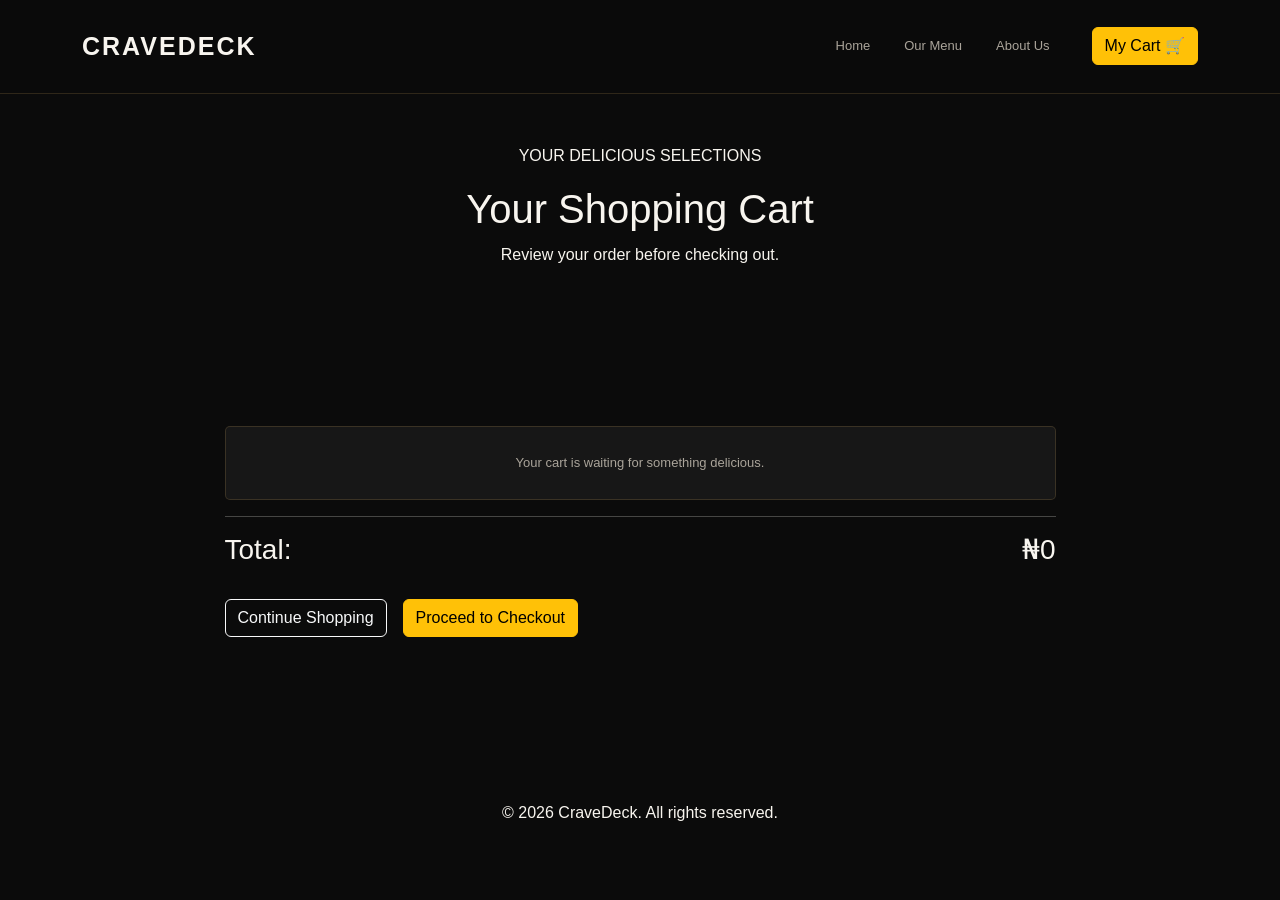
<file: cart.html>
<!DOCTYPE html>
<html lang="en">
<head>
    <meta charset="UTF-8">
    <meta name="viewport" content="width=device-width, initial-scale=1.0">

    <title>Your Cart | CraveDeck</title>

    <link href="https://cdn.jsdelivr.net/npm/bootstrap@5.3.3/dist/css/bootstrap.min.css" rel="stylesheet">
    <link rel="stylesheet" href="style.css">
</head>

<body>

    <!-- Navigation Bar -->
    <nav class="navbar navbar-expand-lg navbar-dark">
        <div class="container">
            <a class="navbar-brand" href="index.html">CRAVEDECK</a>

            <button class="navbar-toggler" type="button"
                data-bs-toggle="collapse"
                data-bs-target="#navbarMenu"
                aria-controls="navbarMenu"
                aria-expanded="false"
                aria-label="Toggle navigation">
                <span class="navbar-toggler-icon"></span>
            </button>

            <div class="collapse navbar-collapse" id="navbarMenu">
                <ul class="navbar-nav ms-auto align-items-lg-center">
                    <li class="nav-item">
                        <a class="nav-link" href="index.html">Home</a>
                    </li>

                    <li class="nav-item">
                        <a class="nav-link" href="menu.html">Our Menu</a>
                    </li>

                    <li class="nav-item">
                        <a class="nav-link" href="about.html">About Us</a>
                    </li>

                    <li class="nav-item">
                        <a class="btn btn-warning ms-lg-3" href="cart.html">
                            My Cart 🛒
                        </a>
                    </li>
                </ul>
            </div>
        </div>
    </nav>

    <!-- Shopping Cart -->
    <section class="container py-5">
        <div class="text-center mb-5">
            <p class="text-uppercase">Your delicious selections</p>
            <h1>Your Shopping Cart</h1>
            <p>Review your order before checking out.</p>
        </div>

        <div class="row justify-content-center">
            <div class="col-lg-9">

                <div class="cart-section">
                    <div id="cartItems"></div>

                    <hr>

                    <div class="d-flex justify-content-between align-items-center">
                        <h3>Total:</h3>
                        <h3 id="cartTotal">₦0</h3>
                    </div>

                    <div class="d-flex flex-wrap gap-3 mt-4">
                        <a href="menu.html" class="btn btn-outline-light">
                            Continue Shopping
                        </a>

                        <a href="checkout.html" class="btn btn-warning">
                            Proceed to Checkout
                              </a>
                    </div>

                </div>

            </div>
        </div>
    </section>

    <!-- Footer -->
    <footer class="text-center py-4">
        <p>&copy; <span id="currentYear"></span> CraveDeck. All rights reserved.</p>
    </footer>

    <script src="https://cdn.jsdelivr.net/npm/bootstrap@5.3.3/dist/js/bootstrap.bundle.min.js"></script>
    <script src="script.js"></script>

</body>
</html>
</file>
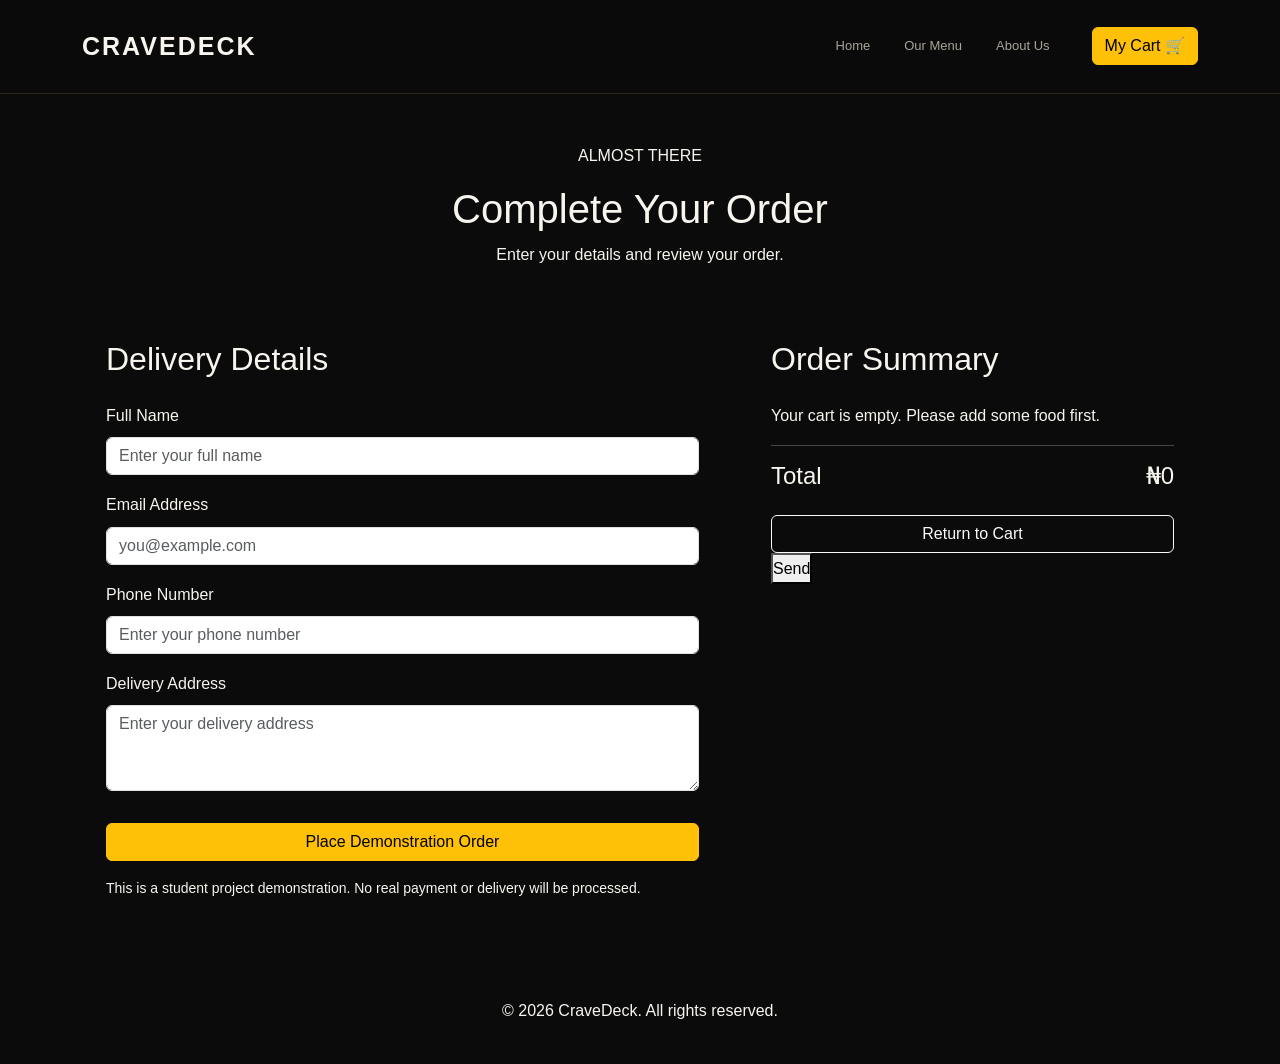
<file: checkout.html>
<!DOCTYPE html>
<html lang="en">
<head>
    <meta charset="UTF-8">
    <meta name="viewport" content="width=device-width, initial-scale=1.0">

    <title>Checkout | CraveDeck</title>

    <link href="https://cdn.jsdelivr.net/npm/bootstrap@5.3.3/dist/css/bootstrap.min.css" rel="stylesheet">
    <link rel="stylesheet" href="style.css">
</head>

<body>

    <!-- Navigation -->
    <nav class="navbar navbar-expand-lg navbar-dark">
        <div class="container">
            <a class="navbar-brand" href="index.html">CRAVEDECK</a>

            <button class="navbar-toggler" type="button"
                data-bs-toggle="collapse"
                data-bs-target="#navbarMenu"
                aria-controls="navbarMenu"
                aria-expanded="false"
                aria-label="Toggle navigation">
                <span class="navbar-toggler-icon"></span>
            </button>

            <div class="collapse navbar-collapse" id="navbarMenu">
                <ul class="navbar-nav ms-auto align-items-lg-center">
                    <li class="nav-item">
                        <a class="nav-link" href="index.html">Home</a>
                    </li>
                    <li class="nav-item">
                        <a class="nav-link" href="menu.html">Our Menu</a>
                    </li>
                    <li class="nav-item">
                        <a class="nav-link" href="about.html">About Us</a>
                    </li>
                    <li class="nav-item">
                        <a class="btn btn-warning ms-lg-3" href="cart.html">
                            My Cart 🛒
                        </a>
                    </li>
                </ul>
            </div>
        </div>
    </nav>

    <!-- Checkout -->
    <section class="container py-5">
        <div class="text-center mb-5">
            <p class="text-uppercase">Almost there</p>
            <h1>Complete Your Order</h1>
            <p>Enter your details and review your order.</p>
        </div>

        <div class="row justify-content-center g-4">

            <!-- Customer Details -->
            <div class="col-lg-7">
                <div class="menu-card p-4">
                    <h2 class="mb-4">Delivery Details</h2>

                    <form id="checkoutForm">
                        <div class="mb-3">
                            <label for="customerName" class="form-label">
                                Full Name
                            </label>
                            <input type="text" id="customerName"
                                class="form-control"
                                placeholder="Enter your full name"
                                required>
                        </div>

                        <div class="mb-3">
                            <label for="customerEmail" class="form-label">
                                Email Address
                            </label>
                            <input type="email" id="customerEmail"
                                class="form-control"
                                placeholder="you@example.com"
                                required>
                        </div>

                        <div class="mb-3">
                            <label for="customerPhone" class="form-label">
                                Phone Number
                            </label>
                            <input type="tel" id="customerPhone"
                                class="form-control"
                                placeholder="Enter your phone number"
                                required>
                        </div>

                        <div class="mb-3">
                            <label for="customerAddress" class="form-label">
                                Delivery Address
                            </label>
                            <textarea id="customerAddress"
                                class="form-control"
                                rows="3"
                                placeholder="Enter your delivery address"
                                required></textarea>
                        </div>

                        <button type="submit"
                            class="btn btn-warning w-100 mt-3">
                            Place Demonstration Order
                        </button>

                        <p class="small mt-3 mb-0">
                            This is a student project demonstration.
                            No real payment or delivery will be processed.
                        </p>
                    </form>
                </div>
            </div>

            <!-- Order Summary -->
            <div class="col-lg-5">
                <div class="menu-card p-4">
                    <h2 class="mb-4">Order Summary</h2>

                    <div id="checkoutItems"></div>

                    <hr>

                    <div class="d-flex justify-content-between">
                        <h4>Total</h4>
                        <h4 id="checkoutTotal">₦0</h4>
                    </div>

                    <a href="cart.html"
                        class="btn btn-outline-light w-100 mt-3">
                        Return to Cart
                    </a>
                    <button type="submit" onclick="window.location".href="./checkout.html">Send</button>
                </div>
            </div>

        </div>
    </section>

    <!-- Footer -->
    <footer class="text-center py-4">
        <p>&copy; <span id="currentYear"></span> CraveDeck. All rights reserved.</p>
    </footer>

    <script src="https://cdn.jsdelivr.net/npm/bootstrap@5.3.3/dist/js/bootstrap.bundle.min.js"></script>
    <script src="script.js"></script>

    <!-- Checkout Page Functionality -->
    <script>
        const checkoutItems = document.getElementById("checkoutItems");
        const checkoutTotal = document.getElementById("checkoutTotal");
        const checkoutForm = document.getElementById("checkoutForm");

        function displayCheckoutSummary() {
            const savedCart = JSON.parse(
                localStorage.getItem("craveDeckCart") || "[]"
            );

            checkoutItems.innerHTML = "";

            let total = 0;

            if (savedCart.length === 0) {
                checkoutItems.innerHTML =
                    "<p>Your cart is empty. Please add some food first.</p>";

                checkoutTotal.textContent = "₦0";
                return;
            }

            savedCart.forEach(item => {
                const subtotal = item.price * item.quantity;
                total += subtotal;

                const row = document.createElement("div");
                row.className = "d-flex justify-content-between gap-3 mb-3";

                const name = document.createElement("span");
                name.textContent = item.name + " × " + item.quantity;

                const price = document.createElement("span");
                price.textContent = "₦" + subtotal.toLocaleString("en-NG");

                row.append(name, price);
                checkoutItems.appendChild(row);
            });

            checkoutTotal.textContent = "₦" + total.toLocaleString("en-NG");
        }

        checkoutForm.addEventListener("submit", function(event) {
            event.preventDefault();

            const savedCart = JSON.parse(
                localStorage.getItem("craveDeckCart") || "[]"
            );

            if (savedCart.length === 0) {
                alert("Your cart is empty! Please select food first.");
                return;
            }

            alert(
                "Thank you, " +
                document.getElementById("customerName").value.trim() +
                "! Your demonstration order has been recorded for this session. " +
                "No payment or delivery will be processed."
            );

            localStorage.removeItem("craveDeckCart");

            window.location.href = "index.html";
        });

        displayCheckoutSummary();
    </script>

</body>
</html>
</file>
<file: style.css>
/* =========================
   CRAVEDECK DESIGN SYSTEM
========================= */

:root {
    --black: #0b0b0b;
    --dark: #111111;
    --card: #171717;
    --gold: #d6ad60;
    --gold-light: #f1d49a;
    --orange: #ed762d;
    --white: #f8f5ef;
    --muted: #aaa49a;
    --border: rgba(214, 173, 96, 0.18);
}

* {
    margin: 0;
    padding: 0;
    box-sizing: border-box;
}

html {
    scroll-behavior: smooth;
    scroll-padding-top: 90px;
}

body {
    background: var(--black);
    color: var(--white);
    font-family: "DM Sans", sans-serif;
    line-height: 1.7;
    overflow-x: hidden;
}

a {
    text-decoration: none;
}

img {
    max-width: 100%;
    display: block;
}

::selection {
    background: var(--gold);
    color: var(--black);
}

/* =========================
   NAVIGATION
========================= */

.navbar {
    background: rgba(11, 11, 11, 0.96);
    border-bottom: 1px solid var(--border);
    padding: 20px 0;
      position: sticky;
      top: 0;
      z-index: 1000;
  
}

.navbar-brand,
.footer-logo {
    color: var(--white);
    font-family: "DM Sans", sans-serif;
    font-size: 25px;
    font-weight: 800;
    letter-spacing: 2px;
      position: sticky;
}

.navbar-brand span,
.footer-logo span {
    color: var(--gold);
}

.navbar-brand .brand-dot {
    color: var(--orange);
}

.navbar-nav {
    gap: 18px;
}

.nav-link {
    color: var(--muted);
    font-size: 13px;
    transition: color 0.3s ease;
}

.nav-link:hover,
.nav-link.active {
    color: var(--gold);
}

.navbar-toggler {
    border-color: var(--border);
}

.navbar-toggler:focus {
    box-shadow: 0 0 0 2px var(--border);
}

.order-btn {
    background: var(--gold);
    color: var(--black);
    border-radius: 4px;
    padding: 11px 20px;
    font-size: 13px;
    font-weight: 700;
    transition: 0.3s ease;
}

.order-btn:hover {
    background: var(--gold-light);
    color: var(--black);
    transform: translateY(-2px);
}

.order-btn span {
    margin-left: 8px;
}

/* =========================
   HERO SECTION
========================= */

.hero-section {
    position: relative;
    padding: 95px 0 85px;
    background:
        radial-gradient(
            ellipse at 80% 45%,
            rgba(214, 173, 96, 0.08),
            transparent 42%
        ),
        var(--black);
}

.hero-content {
    position: relative;
    z-index: 2;
}

.hero-label,
.section-label {
    display: inline-flex;
    align-items: center;
    gap: 12px;
    color: var(--gold);
    font-size: 10px;
    font-weight: 700;
    letter-spacing: 3px;
}

.label-line {
    width: 32px;
    height: 1px;
    background: var(--gold);
}

.hero-content h1 {
    margin: 25px 0;
    font-family: "Playfair Display", serif;
    font-size: clamp(43px, 5.5vw, 72px);
    font-weight: 700;
    line-height: 1.13;
    letter-spacing: -2px;
}

.hero-content h1 span {
    display: block;
    color: var(--gold);
    font-style: italic;
}

.hero-description {
    max-width: 440px;
    color: var(--muted);
    font-size: 14px;
    line-height: 2;
    margin-bottom: 30px;
}

.hero-buttons {
    display: flex;
    align-items: center;
    flex-wrap: wrap;
    gap: 25px;
}

.primary-btn {
    background: var(--gold);
    color: var(--black);
    border: 1px solid var(--gold);
    border-radius: 4px;
    padding: 14px 22px;
    font-size: 12px;
    font-weight: 700;
    transition: all 0.3s ease;
}

.primary-btn:hover {
    background: var(--gold-light);
    border-color: var(--gold-light);
    color: var(--black);
    transform: translateY(-3px);
    box-shadow: 0 8px 25px rgba(214, 173, 96, 0.15);
}

.primary-btn span {
    margin-left: 15px;
    font-size: 16px;
}

.text-link {
    color: var(--white);
    font-size: 12px;
    transition: color 0.3s ease;
}

.text-link:hover {
    color: var(--gold);
}

.hero-note {
    display: flex;
    align-items: center;
    gap: 10px;
    margin-top: 45px;
    color: var(--muted);
    font-size: 11px;
    letter-spacing: 0.5px;
}

.note-star {
    color: var(--gold);
    font-size: 19px;
}

/* =========================
   HERO FOOD IMAGE
========================= */

.hero-visual {
    position: relative;
    padding: 25px 35px 45px;
}

.food-glow {
    position: absolute;
    width: 75%;
    aspect-ratio: 1;
    top: 10%;
    left: 12%;
    background: rgba(237, 118, 45, 0.11);
    filter: blur(75px);
    border-radius: 50%;
}

.hero-image-frame {
    position: relative;
    z-index: 1;
    overflow: hidden;
    border-radius: 48% 48% 5px 5px;
    border: 1px solid rgba(214, 173, 96, 0.3);
    background: var(--card);
}

.hero-image {
    width: 100%;
    height: 450px;
    object-fit: cover;
    transition: transform 0.7s ease;
}

.hero-image-frame:hover .hero-image {
    transform: scale(1.04);
}

.floating-card {
    position: absolute;
    z-index: 2;
    bottom: 95px;
    left: -5px;
    display: flex;
    align-items: center;
    gap: 13px;
    padding: 15px 19px;
    background: #1b1a17;
    border: 1px solid var(--border);
    border-radius: 5px;
    box-shadow: 0 15px 40px rgba(0, 0, 0, 0.3);
}

.floating-icon {
    color: var(--gold);
    font-size: 25px;
}

.floating-card strong,
.floating-card small {
    display: block;
}

.floating-card strong {
    font-size: 12px;
}

.floating-card small {
    color: var(--muted);
    font-size: 10px;
}

.image-caption {
    position: absolute;
    z-index: 2;
    bottom: 5px;
    left: 35px;
    right: 35px;
    display: flex;
    justify-content: space-between;
    gap: 10px;
    color: var(--muted);
    font-size: 9px;
    letter-spacing: 1.5px;
}

/* =========================
   BRAND HIGHLIGHTS
========================= */

.highlights-section {
    padding: 35px 0;
    background: var(--dark);
    border-top: 1px solid var(--border);
    border-bottom: 1px solid var(--border);
}

.highlight-item {
    display: flex;
    align-items: center;
    justify-content: center;
    gap: 15px;
}

.highlight-icon {
    color: var(--gold);
    font-size: 27px;
}

.highlight-item h3 {
    margin: 0;
    font-size: 13px;
    font-weight: 700;
}

.highlight-item p {
    margin: 3px 0 0;
    color: var(--muted);
    font-size: 11px;
}

/* =========================
   MENU SECTION
========================= */

.menu-section {
    padding: 100px 0;
    background: var(--black);
}

.section-heading {
    display: flex;
    justify-content: space-between;
    align-items: flex-end;
    gap: 25px;
    margin-bottom: 45px;
}

.section-heading h2,
.about-section h2 {
    margin-top: 15px;
    font-family: "Playfair Display", serif;
    font-size: clamp(35px, 4vw, 48px);
    font-weight: 700;
    line-height: 1.25;
}

.section-heading h2 span,
.about-section h2 span {
    color: var(--gold);
}

.section-heading > p {
    color: var(--muted);
    font-size: 12px;
}

.food-card {
    height: 100%;
    overflow: hidden;
    background: var(--card);
    border: 1px solid rgba(255, 255, 255, 0.06);
    border-radius: 6px;
    transition: transform 0.35s ease, border-color 0.35s ease;
}

.food-card:hover {
    transform: translateY(-7px);
    border-color: var(--border);
}

.food-card-image {
    width: 100%;
    height: 230px;
    object-fit: cover;
    background: #222;
}

.food-card-body {
    padding: 23px;
}

.food-category {
    color: var(--gold);
    font-size: 9px;
    font-weight: 700;
    letter-spacing: 2px;
}

.food-card h3 {
    margin: 10px 0;
    font-family: "Playfair Display", serif;
    font-size: 23px;
}

.food-card p {
    min-height: 45px;
    color: var(--muted);
    font-size: 12px;
}

.food-card-bottom {
    display: flex;
    align-items: center;
    justify-content: space-between;
    gap: 10px;
    margin-top: 20px;
    padding-top: 18px;
    border-top: 1px solid var(--border);
}

.food-price {
    color: var(--gold);
    font-size: 17px;
    font-weight: 700;
}

.add-btn {
    padding: 9px 12px;
    background: transparent;
    color: var(--gold);
    border: 1px solid var(--gold);
    border-radius: 3px;
    font-size: 10px;
    font-weight: 700;
    transition: 0.3s ease;
}

.add-btn:hover {
    background: var(--gold);
    color: var(--black);
}

.menu-footer {
    margin-top: 40px;
    text-align: center;
}

.menu-footer p {
    margin: 0;
    color: var(--muted);
    font-size: 9px;
    letter-spacing: 3px;
}

/* =========================
   ABOUT SECTION
========================= */

.about-section {
    padding: 90px 20px;
    text-align: center;
    background:
        radial-gradient(
            ellipse at center,
            rgba(214, 173, 96, 0.07),
            transparent 65%
        ),
        var(--dark);
    border-top: 1px solid var(--border);
    border-bottom: 1px solid var(--border);
}

.about-section h2 {
    margin: 20px 0;
}

.about-section > .container > p {
    max-width: 550px;
    margin: 0 auto;
    color: var(--muted);
    font-size: 13px;
    line-height: 2;
}

/* =========================
   SHOPPING CART
========================= */

.cart-section {
    padding: 90px 0;
    background: var(--black);
}

#cartItems {
    margin-top: 20px;
}

.empty-cart {
    padding: 25px;
    color: var(--muted);
    background: var(--card);
    border: 1px solid var(--border);
    border-radius: 5px;
    text-align: center;
    font-size: 13px;
}

.cart-item {
    display: flex;
    justify-content: space-between;
    align-items: center;
    gap: 20px;
    padding: 20px;
    margin-bottom: 12px;
    background: var(--card);
    border: 1px solid var(--border);
    border-radius: 5px;
}

.cart-item h3 {
    margin: 0 0 5px;
    font-size: 14px;
}

.cart-item p {
    margin: 0;
    color: var(--gold);
    font-size: 12px;
}

.cart-item-actions {
    display: flex;
    align-items: center;
    gap: 12px;
}

.quantity-btn,
.remove-btn {
    padding: 5px 10px;
    background: transparent;
    color: var(--gold);
    border: 1px solid var(--border);
    border-radius: 3px;
    cursor: pointer;
}

.remove-btn {
    color: #ff8b80;
}

.cart-total {
    display: flex;
    justify-content: space-between;
    align-items: center;
    margin-top: 25px;
    padding: 20px 0;
    border-top: 1px solid var(--border);
    font-size: 15px;
}

.cart-total strong {
    color: var(--gold);
    font-size: 23px;
}

.checkout-btn {
    margin-top: 10px;
}

/* =========================
   FOOTER
========================= */

.site-footer {
    padding: 45px 0;
    background: var(--dark);
    border-top: 1px solid var(--border);
    text-align: center;
}

.footer-logo {
    display: inline-block;
    font-size: 23px;
}

.site-footer p {
    margin: 10px 0;
    color: var(--muted);
    font-size: 12px;
}

.site-footer small {
    color: #777;
    font-size: 10px;
}

/* =========================
   RESPONSIVE DESIGN
========================= */

@media (max-width: 991px) {
    .navbar-nav {
        gap: 5px;
        padding: 15px 0;
    }

    .hero-section {
        padding: 65px 0;
    }

    .hero-content {
        text-align: center;
    }

    .hero-label {
        justify-content: center;
    }

    .hero-description {
        margin-right: auto;
        margin-left: auto;
    }

    .hero-buttons,
    .hero-note {
        justify-content: center;
    }

    .hero-visual {
        margin-top: 45px;
    }

    .hero-image {
        height: 400px;
    }

    .floating-card {
        left: 10px;
    }

    .highlight-item {
        justify-content: flex-start;
    }
}

@media (max-width: 576px) {
    .hero-section {
        padding: 50px 0;
    }

    .hero-content h1 {
        font-size: 43px;
        letter-spacing: -1px;
    }

    .hero-description {
        font-size: 13px;
    }

    .hero-buttons {
        flex-direction: column;
        gap: 18px;
    }

    .hero-visual {
        padding: 10px 10px 40px;
    }

    .hero-image {
        height: 310px;
    }

    .floating-card {
        bottom: 80px;
        left: -2px;
        padding: 10px 12px;
    }

    .image-caption {
        left: 10px;
        right: 10px;
        font-size: 8px;
    }

    .section-heading {
        align-items: flex-start;
        flex-direction: column;
        gap: 10px;
    }

    .menu-section,
    .cart-section {
        padding: 65px 0;
    }

    .food-card-image {
        height: 220px;
    }

    .food-card-body {
        padding: 18px;
    }

    .cart-item {
        align-items: flex-start;
        flex-direction: column;
    }

    .cart-item-actions {
        flex-wrap: wrap;
    }

    .about-section {
        padding: 65px 20px;
    }
}
/* Keep all menu food images the same size */
.menu-card img {
    width: 100%;
    height: 230px;
    object-fit: cover;
    display: block;
}
.navbar navbar-expand-lg navbar-dark{
    position: sticky;
}
</file>
